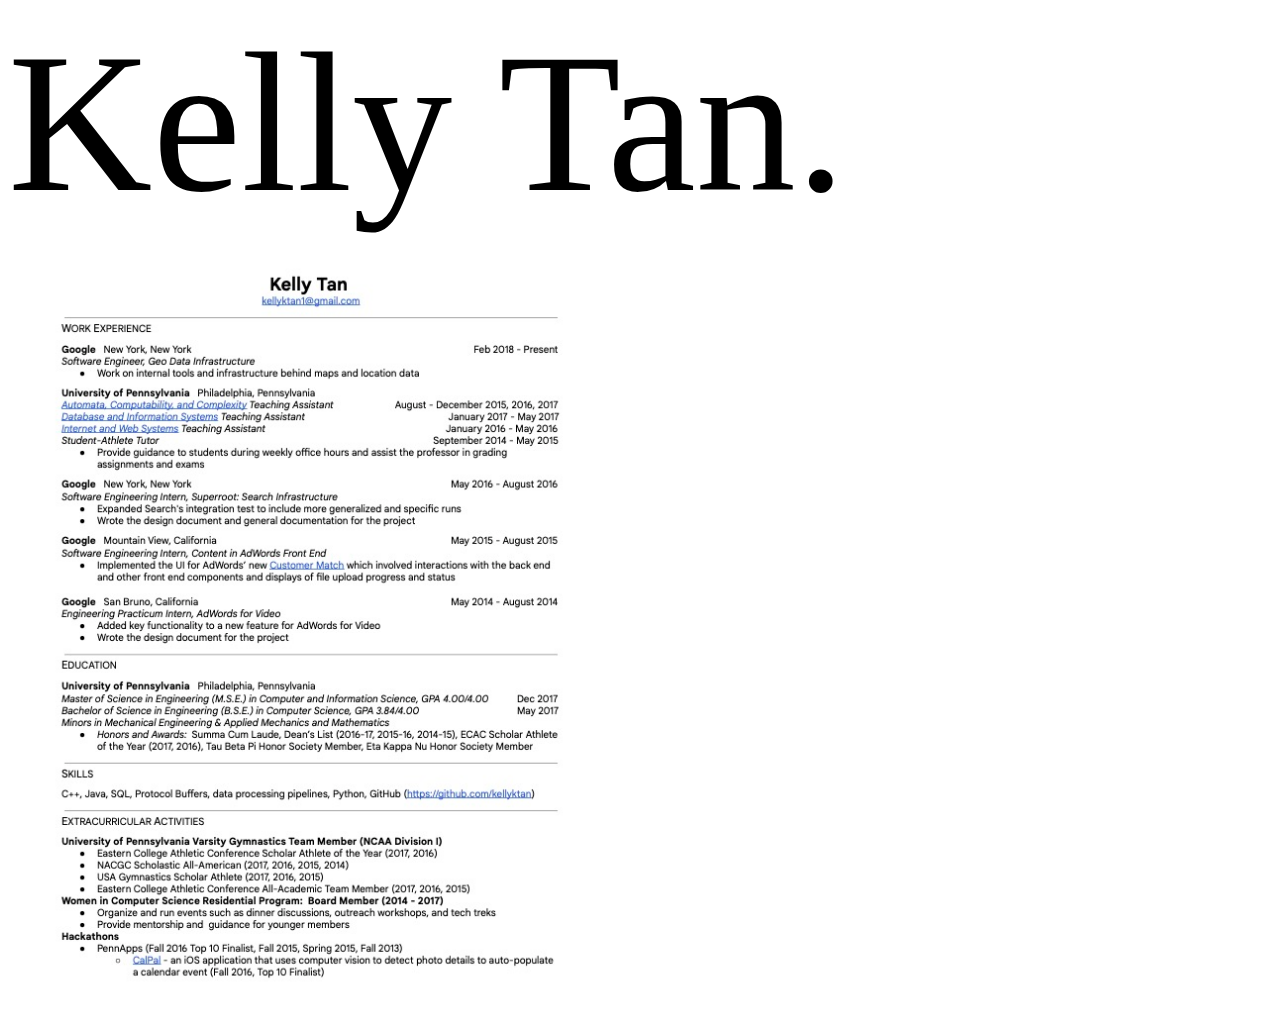
<file: index.html>
<!DOCTYPE html>
<html>
    <head>
        <meta charset="UTF-8">
        <title>Kelly Tan</title>
        <link rel="stylesheet" href="css/main.css">
    </head>

    <body>
        <div id="first">
            Kelly Tan.
        </div>
        <div id="resume">
            <img width="99%" src="files/page1.jpg"></img>
        </div>
    </body>

    <script>
    </script>
</html>
</file>
<file: css/main.css>
#first {
    font-size: 200px;
}

#resume {
    display: inline-block;
}
</file>
